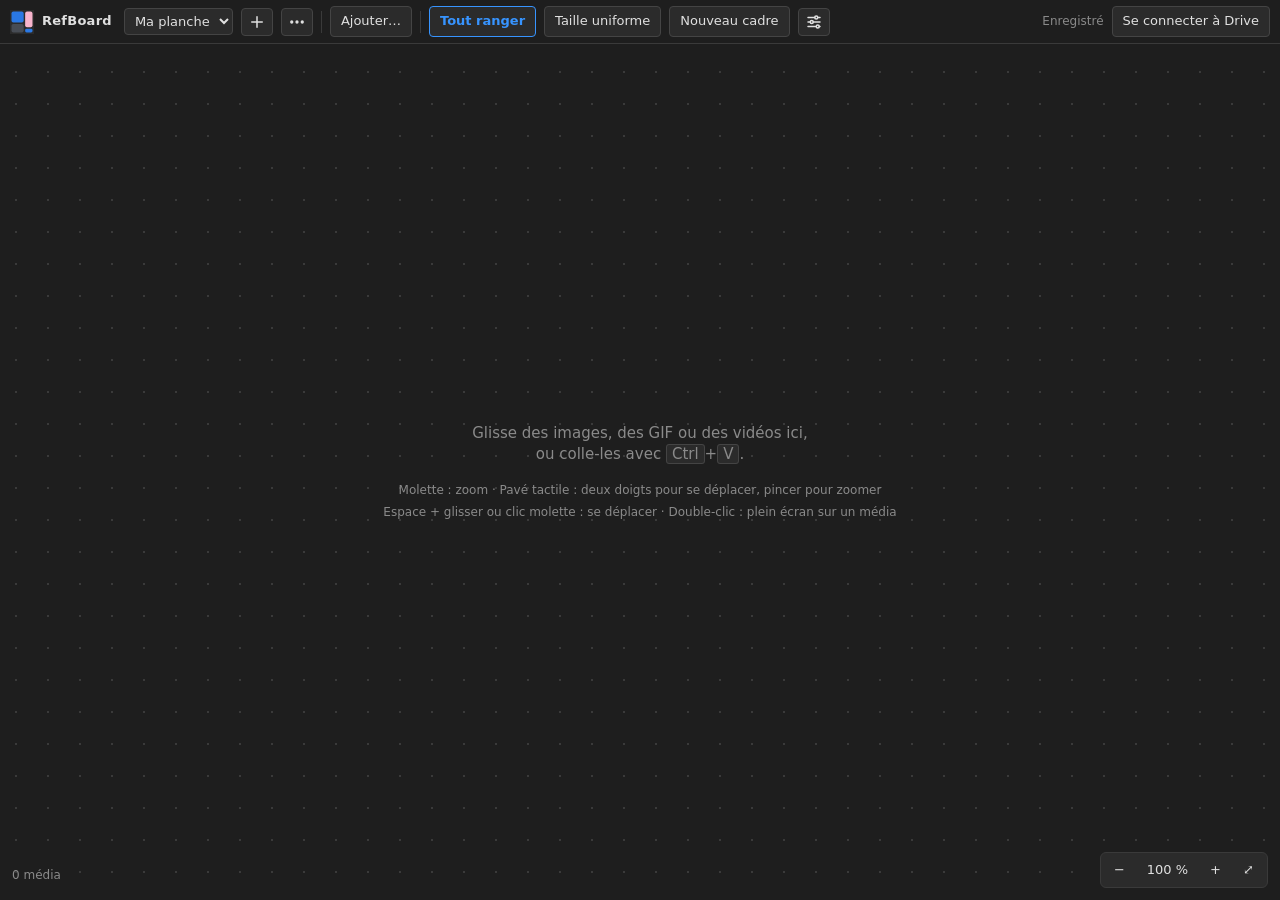
<file: index.html>
<!doctype html>
<html lang="fr">
<head>
  <meta charset="utf-8">
  <meta name="viewport" content="width=device-width, initial-scale=1">
  <title>RefBoard</title>
  <link rel="icon" href="assets/icon.svg" type="image/svg+xml">
  <link rel="manifest" href="manifest.webmanifest">
  <link rel="apple-touch-icon" href="assets/icon-192.png">
  <meta name="theme-color" content="#1e1e1e">
  <link rel="stylesheet" href="css/theme.css?v=13">
  <link rel="stylesheet" href="css/style.css?v=13">
</head>
<body>
  <header id="toolbar">
    <img class="logo-icon" src="assets/icon.svg" alt="">
    <span class="logo">RefBoard</span>
    <select id="boardSelect" title="Changer de planche"></select>
    <button id="boardNew" class="icon" title="Nouvelle planche" aria-label="Nouvelle planche"><svg class="icone" viewBox="0 0 24 24" fill="none" stroke="currentColor" stroke-width="2" stroke-linecap="round" stroke-linejoin="round" aria-hidden="true"><path d="M12 5v14M5 12h14"/></svg></button>
    <button id="boardMenuBtn" class="icon" title="Renommer ou supprimer la planche" aria-label="Renommer ou supprimer la planche"><svg class="icone" viewBox="0 0 24 24" fill="none" stroke="currentColor" stroke-width="2" stroke-linecap="round" stroke-linejoin="round" aria-hidden="true"><circle cx="5" cy="12" r="1.2" fill="currentColor"/><circle cx="12" cy="12" r="1.2" fill="currentColor"/><circle cx="19" cy="12" r="1.2" fill="currentColor"/></svg></button>
    <div id="tools">
    <button id="boardNew2" class="phone-only">Nouvelle planche</button>
    <button id="boardMenuBtn2" class="phone-only">Renommer ou supprimer la planche…</button>
    <span class="sep"></span>
    <button id="addBtn" title="Ajouter des fichiers (ou glisse-les, ou colle-les avec Ctrl+V)">Ajouter…</button>
    <input type="file" id="fileInput" multiple hidden
      accept="image/jpeg,image/png,image/webp,image/gif,video/mp4,video/webm">
    <span class="sep"></span>
    <button id="arrangeBtn" class="primary">Tout ranger</button>
    <button id="uniformBtn">Taille uniforme</button>
    <button id="frameBtn" title="Regrouper dans un cadre (Ctrl+G)">Nouveau cadre</button>
    <button id="settingsBtn" class="icon" title="Réglages du rangement" aria-label="Réglages du rangement"><svg class="icone" viewBox="0 0 24 24" fill="none" stroke="currentColor" stroke-width="2" stroke-linecap="round" stroke-linejoin="round" aria-hidden="true"><path d="M4 6h9M17 6h3M4 12h3M11 12h9M4 18h11M19 18h1"/><circle cx="15" cy="6" r="2"/><circle cx="9" cy="12" r="2"/><circle cx="17" cy="18" r="2"/></svg></button>
    </div>
    <span class="grow"></span>
    <span id="status"></span>
    <button id="driveBtn" data-state="off">Se connecter à Drive</button>
    <button id="toolsBtn" class="icon" title="Outils" aria-label="Outils"><svg class="icone" viewBox="0 0 24 24" fill="none" stroke="currentColor" stroke-width="2" stroke-linecap="round" stroke-linejoin="round" aria-hidden="true"><path d="M4 6h16M4 12h16M4 18h16"/></svg></button>
  </header>

  <main id="stage">
    <div id="world"></div>
    <div id="overlay">
      <div id="selBox" hidden>
        <div class="handle" data-corner="nw"></div>
        <div class="handle" data-corner="ne"></div>
        <div class="handle" data-corner="sw"></div>
        <div class="handle" data-corner="se"></div>
      </div>
      <div id="rubber" hidden></div>
      <div id="dropMark" hidden></div>
    </div>
    <div id="empty" hidden>
      <div>
        <p>Glisse des images, des GIF ou des vidéos ici,<br>ou colle-les avec <kbd>Ctrl</kbd>+<kbd>V</kbd>.</p>
        <p class="hint touch-hint">Un doigt : se déplacer · Deux doigts : zoomer · Deux touchers : plein écran sur un média</p>
        <p class="hint mouse-hint">Molette : zoom · Pavé tactile : deux doigts pour se déplacer, pincer pour zoomer<br>
          Espace + glisser ou clic molette : se déplacer · Double-clic : plein écran sur un média</p>
      </div>
    </div>
  </main>

  <div id="zoomBar">
    <button id="zoomOut" title="Dézoomer (Ctrl −)">−</button>
    <button id="zoomLabel" title="Revenir à 100 % (Ctrl 0)">100 %</button>
    <button id="zoomIn" title="Zoomer (Ctrl +)">+</button>
    <button id="zoomFit" title="Tout voir (Shift 1)">⤢</button>
  </div>
  <div id="info"></div>

  <form id="settingsPanel" class="panel" hidden onsubmit="return false">
    <h3>Rangement</h3>
    <label>Disposition
      <select name="mode">
        <option value="rows">Lignes justifiées</option>
        <option value="grid">Grille</option>
      </select>
    </label>
    <label><span data-for="rows">Hauteur des lignes</span><span data-for="grid">Taille des cases</span>
      <span><input name="rowHeight" type="number" min="20" step="10"> px</span></label>
    <label>Espacement <span><input name="gap" type="number" min="0" step="2"> px</span></label>
    <label data-for="rows">Largeur totale <span><input name="width" type="number" min="100" step="100" placeholder="auto"> px</span></label>
    <label data-for="grid">Colonnes <span><input name="cols" type="number" min="1" placeholder="auto"></span></label>
    <label>Ordre
      <select name="order">
        <option value="position">Position actuelle</option>
        <option value="added">Date d'ajout</option>
        <option value="type">Vidéos, GIF, puis images</option>
      </select>
    </label>
    <button type="button" id="panelArrange" class="primary">Ranger</button>

    <h3>Taille uniforme</h3>
    <label>
      <select name="uniformDim">
        <option value="h">Même hauteur</option>
        <option value="w">Même largeur</option>
      </select>
      <span><input name="uniformSize" type="number" min="20" step="10"> px</span>
    </label>
    <button type="button" id="panelUniform">Appliquer</button>

    <h3>Navigation</h3>
    <label>Molette
      <select name="wheel">
        <option value="auto">Détection auto (comme Miro)</option>
        <option value="zoom">Zoome toujours</option>
        <option value="pan">Fait défiler</option>
      </select>
    </label>
  </form>

  <div id="menu" class="menu" hidden></div>
  <div id="framePalette" hidden onmousedown="event.preventDefault()"></div>
  <div id="toast"></div>

  <script src="https://accounts.google.com/gsi/client" async></script>
  <script src="js/config.js?v=13"></script>
  <script src="js/db.js?v=13"></script>
  <script src="js/layout.js?v=13"></script>
  <script src="js/media.js?v=13"></script>
  <script src="js/drive.js?v=13"></script>
  <script src="js/board.js?v=13"></script>
  <script src="js/sync.js?v=13"></script>
  <script src="js/app.js?v=13"></script>
</body>
</html>
</file>
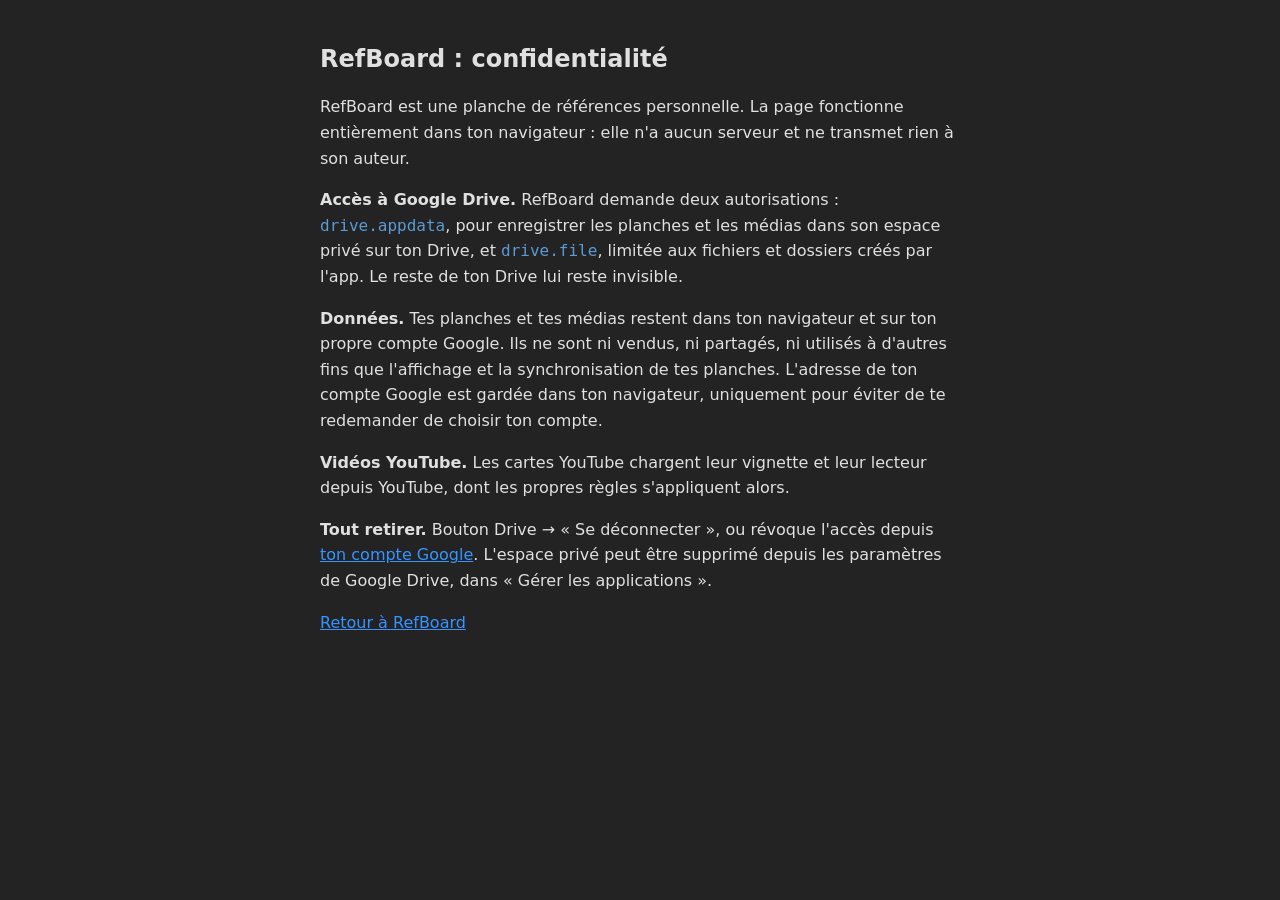
<file: confidentialite.html>
<!doctype html>
<html lang="fr">
<head>
  <meta charset="utf-8">
  <meta name="viewport" content="width=device-width, initial-scale=1">
  <title>RefBoard · Confidentialité</title>
  <link rel="stylesheet" href="css/theme.css?v=12">
  <style>
    body { max-width: 640px; margin: 40px auto; padding: 0 16px; font: 16px/1.6 var(--police); }
    h1 { font-size: 24px; }
    code { color: var(--accent-doux); }
  </style>
</head>
<body>
  <h1>RefBoard : confidentialité</h1>
  <p>RefBoard est une planche de références personnelle. La page fonctionne entièrement dans ton navigateur : elle n'a aucun serveur et ne transmet rien à son auteur.</p>
  <p><strong>Accès à Google Drive.</strong> RefBoard demande deux autorisations : <code>drive.appdata</code>, pour enregistrer les planches et les médias dans son espace privé sur ton Drive, et <code>drive.file</code>, limitée aux fichiers et dossiers créés par l'app. Le reste de ton Drive lui reste invisible.</p>
  <p><strong>Données.</strong> Tes planches et tes médias restent dans ton navigateur et sur ton propre compte Google. Ils ne sont ni vendus, ni partagés, ni utilisés à d'autres fins que l'affichage et la synchronisation de tes planches. L'adresse de ton compte Google est gardée dans ton navigateur, uniquement pour éviter de te redemander de choisir ton compte.</p>
  <p><strong>Vidéos YouTube.</strong> Les cartes YouTube chargent leur vignette et leur lecteur depuis YouTube, dont les propres règles s'appliquent alors.</p>
  <p><strong>Tout retirer.</strong> Bouton Drive → « Se déconnecter », ou révoque l'accès depuis <a href="https://myaccount.google.com/permissions">ton compte Google</a>. L'espace privé peut être supprimé depuis les paramètres de Google Drive, dans « Gérer les applications ».</p>
  <p><a href="./">Retour à RefBoard</a></p>
</body>
</html>
</file>
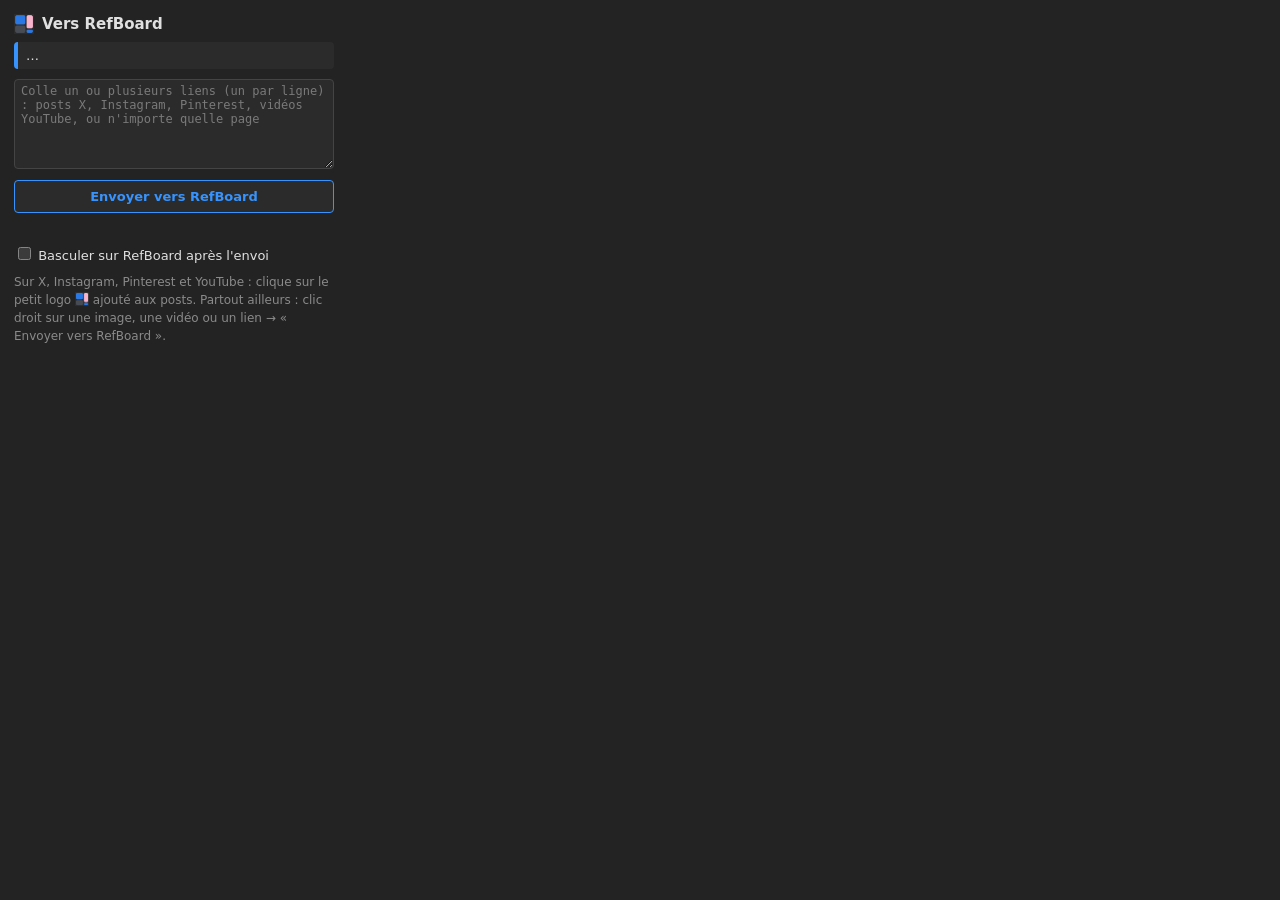
<file: extension/popup.html>
<!doctype html>
<html lang="fr">
<head>
  <meta charset="utf-8">
  <link rel="stylesheet" href="theme.css">
  <style>
    body { width: 320px; margin: 0; padding: 14px; font: 13px var(--police); background: var(--fond-app); }
    h1 { font-size: 15px; margin: 0 0 8px; display: flex; align-items: center; gap: 8px; }
    h1 img { width: 20px; height: 20px; }
    #board { margin: 0 0 10px; padding: 6px 8px; border-radius: var(--rayon); background: var(--fond-carte); border-left: 4px solid var(--accent); }
    #board.none { border-left-color: var(--attention); }
    textarea { width: 100%; box-sizing: border-box; height: 90px; font: 12px monospace; padding: 4px 6px; }
    button { width: 100%; margin-top: 8px; padding: 8px; border-color: var(--accent); color: var(--accent); font-weight: 700; }
    button:hover:not(:disabled) { background: var(--ligne-alternee); }
    button:disabled { opacity: .6; }
    label { display: block; margin-top: 10px; }
    #status { margin-top: 8px; min-height: 1em; }
    #status .icone { width: 16px; height: 16px; vertical-align: -3px; margin-right: 4px; color: var(--succes); }
    .hint .icone { width: 14px; height: 14px; vertical-align: -2px; }
    .err { color: var(--critique); }
    .hint { color: var(--texte-secondaire); font-size: 12px; margin-top: 10px; line-height: 1.5; }
  </style>
</head>
<body>
  <h1><img src="icons/icon-32.png" alt="">Vers RefBoard</h1>
  <div id="board">…</div>
  <textarea id="urls" placeholder="Colle un ou plusieurs liens (un par ligne) : posts X, Instagram, Pinterest, vidéos YouTube, ou n'importe quelle page"></textarea>
  <button id="send">Envoyer vers RefBoard</button>
  <div id="status"></div>
  <label><input type="checkbox" id="focus"> Basculer sur RefBoard après l'envoi</label>
  <p class="hint">Sur X, Instagram, Pinterest et YouTube : clique sur le petit logo <img class="icone" src="icons/icon-16.png" alt=""> ajouté aux posts.
    Partout ailleurs : clic droit sur une image, une vidéo ou un lien → « Envoyer vers RefBoard ».</p>
  <script src="popup.js"></script>
</body>
</html>
</file>
<file: css/theme.css>
/*
 * theme.css — identité visuelle commune des apps web de MY APPS (thème sombre).
 *
 * SOURCE UNIQUE : _Commun\theme.css. Les apps web (RefBoard, X Bookmarks, Bridge, Photo Album…)
 * en ont une COPIE IDENTIQUE à côté de leur propre CSS, chargée AVANT lui.
 * Ne pas modifier la copie sur place : modifier ici, puis recopier.
 *
 * Mêmes valeurs que _Commun\theme.py (référence : Tracker). Une couleur = un sens partout.
 * Icônes : SVG inline du jeu commun (_Commun\icones_ui\*.svg, 24 × 24, trait 2, currentColor)
 * dans un élément de classe « icone ».
 */

:root {
  color-scheme: dark;

  /* Fonds */
  --fond-app: #232323;
  --fond-panneau: #1e1e1e;
  --fond-carte: #2b2b2b;
  --ligne-alternee: #323232;
  --survol: #555555;            /* poignée de barre de défilement survolée */

  /* Bordures */
  --bordure: #444444;
  --bordure-douce: #3a3a3a;

  /* Accent */
  --accent: #3794ff;
  --accent-doux: #5b9bd5;       /* titres de section */
  --sur-accent: #ffffff;        /* texte posé sur l'accent */

  /* Textes */
  --texte: #e0e0e0;
  --texte-secondaire: #8a8a8a;
  --texte-discret: #7a7a7a;

  /* Couleurs sémantiques */
  --critique: #ff5252;          /* erreur, suppression */
  --attention: #ff9800;
  --intermediaire: #ffd54f;
  --succes: #66bb6a;
  --categorie-a: #ba68c8;
  --categorie-b: #ffb74d;

  /* Formes */
  --rayon: 4px;                 /* boutons, champs */
  --rayon-carte: 6px;           /* cartes, panneaux */
  --rayon-petit: 3px;           /* pastilles, éléments de liste */

  /* Police */
  --police: "Segoe UI", "Noto Sans", system-ui, -apple-system, Roboto, sans-serif;
  --taille-texte: 14px;         /* 11 pt Qt ≈ 14 px à l'écran */
}

/* ---------- Base ---------- */
html { background: var(--fond-app); }
body {
  margin: 0;
  background: var(--fond-app);
  color: var(--texte);
  font-family: var(--police);
  font-size: var(--taille-texte);
}
::selection { background: var(--accent); color: var(--sur-accent); }

a { color: var(--accent); }
a:hover { color: var(--accent-doux); }

/* ---------- Boutons ---------- */
button {
  font: inherit;
  color: var(--texte);
  background: var(--fond-carte);
  border: 1px solid var(--bordure);
  border-radius: var(--rayon);
  cursor: pointer;
}
button:hover { border-color: var(--accent); }
button:active { background: var(--ligne-alternee); }
button:disabled { color: var(--texte-discret); border-color: var(--bordure-douce); cursor: default; }

/* ---------- Champs ---------- */
input, select, textarea {
  font: inherit;
  color: var(--texte);
  background: var(--fond-carte);
  border: 1px solid var(--bordure);
  border-radius: var(--rayon);
}
input::placeholder, textarea::placeholder { color: var(--texte-discret); }
input:focus, select:focus, textarea:focus { border-color: var(--accent); outline: none; }
input[type="checkbox"], input[type="radio"], input[type="range"], progress { accent-color: var(--accent); }

/* Focus clavier toujours visible, à l'accent */
:focus-visible { outline: 2px solid var(--accent); outline-offset: 2px; }

/* ---------- Barres de défilement ---------- */
html { scrollbar-color: var(--bordure) transparent; }
::-webkit-scrollbar { width: 10px; height: 10px; }
::-webkit-scrollbar-track { background: transparent; }
::-webkit-scrollbar-thumb { background: var(--bordure); border-radius: 4px; }
::-webkit-scrollbar-thumb:hover { background: var(--survol); }

/* ---------- Icônes (SVG inline du jeu commun) ---------- */
.icone {
  width: 20px;
  height: 20px;
  flex: none;
  display: inline-block;
  vertical-align: middle;
  fill: none;
  stroke: currentColor;
  stroke-width: 2;
  stroke-linecap: round;
  stroke-linejoin: round;
}
</file>
<file: css/style.css>
/* Couleurs, police et rayons : css/theme.css (copie de _Commun/theme.css), chargé avant ce fichier. */

* { box-sizing: border-box; }
html, body { margin: 0; height: 100%; overflow: hidden; background: var(--fond-app); color: var(--texte); }
body { font: 13px/1.4 var(--police); }
button, select, input { font: inherit; color: inherit; }
button {
  background: var(--fond-carte); border: 1px solid var(--bordure); border-radius: var(--rayon);
  padding: 5px 10px; cursor: pointer; white-space: nowrap;
}
button:hover { border-color: var(--accent); }
button.primary { border-color: var(--accent); color: var(--accent); font-weight: 600; }
button.icon { padding: 4px 6px; min-width: 30px; display: inline-flex; align-items: center; justify-content: center; }
button.icon .icone { width: 18px; height: 18px; }
select, input { background: var(--fond-carte); border: 1px solid var(--bordure); border-radius: var(--rayon); padding: 4px 6px; }
kbd { background: var(--fond-carte); border: 1px solid var(--bordure); border-radius: var(--rayon-petit); padding: 0 5px; font: inherit; }

/* Barre d'outils */
#toolbar {
  position: fixed; inset: 0 0 auto 0; height: 44px; z-index: 10;
  display: flex; align-items: center; gap: 8px; padding: 0 10px;
  background: var(--fond-panneau); border-bottom: 1px solid var(--bordure-douce);
}
.logo-icon { width: 24px; height: 24px; display: block; }
.logo { font-weight: 700; letter-spacing: .02em; margin-right: 4px; }
.sep { width: 1px; height: 22px; background: var(--bordure-douce); }
.grow { flex: 1; }
#boardSelect { max-width: 220px; }
#status { color: var(--texte-secondaire); font-size: 12px; }
#driveBtn[data-state="on"] { color: var(--succes); }
#driveBtn[data-state="auth"], #driveBtn[data-state="error"] { border-color: var(--attention); color: var(--attention); }
#driveBtn[data-state="connecting"] { color: var(--texte-secondaire); }
#driveBtn .icone { width: 16px; height: 16px; vertical-align: -3px; }

/* Canevas */
#stage {
  position: fixed; inset: 44px 0 0 0; overflow: hidden; touch-action: none;
  background-color: var(--fond-panneau);
  background-image: radial-gradient(circle, var(--bordure-douce) 1px, transparent 1.3px);
}
#stage.no-grid { background-image: none; }
body.space #stage { cursor: grab; }
#stage.panning { cursor: grabbing; }
body.dragover #stage { outline: 2px dashed var(--accent); outline-offset: -8px; }

#world { position: absolute; left: 0; top: 0; transform-origin: 0 0; --inv: 1; --frame-inv: 1; }
#world.animate .item { transition: transform .4s ease, width .4s ease, height .4s ease; }

.item { position: absolute; left: 0; top: 0; background: var(--fond-carte); user-select: none; }
.item .media { display: block; width: 100%; height: 100%; object-fit: contain; pointer-events: none; border: 0; }
.item[data-type="youtube"] .media { object-fit: cover; }
.item.playing .media { pointer-events: auto; } /* les commandes du lecteur YouTube restent cliquables */
.item.selected { outline: calc(2px * var(--inv)) solid var(--accent); }

/* Outils et badges : contre-zoomés pour garder la même taille à l'écran */
.item .tools {
  position: absolute; top: 0; right: 0; display: flex; gap: 4px; padding: 6px;
  transform: scale(var(--inv)); transform-origin: top right;
  opacity: 0; transition: opacity .12s;
}
.item:hover .tools { opacity: 1; }
.item .tools button {
  width: 26px; height: 26px; padding: 0; border: 0; border-radius: var(--rayon);
  display: inline-flex; align-items: center; justify-content: center;
  background: rgba(0, 0, 0, .65); color: #fff; font-size: 13px;
}
.item .tools .icone { width: 16px; height: 16px; }
.item .tools button:hover { background: var(--accent); }
.item:not(.has-source) [data-act="source"] { display: none; }
.item .badge { position: absolute; left: 0; bottom: 0; padding: 6px; transform: scale(var(--inv)); transform-origin: bottom left; pointer-events: none; }
.item .badge span { display: block; padding: 1px 5px; border-radius: var(--rayon-petit); background: rgba(0, 0, 0, .6); color: #fff; font-size: 10px; font-weight: 600; letter-spacing: .04em; font-variant-numeric: tabular-nums; white-space: pre; }
/* Ligne de lecture des vidéos : toujours fine, jamais cliquable, au survol ou quand la vidéo est sélectionnée */
.item .ligne { position: absolute; left: 0; right: 0; bottom: 0; height: calc(2px * var(--inv)); background: rgba(255, 255, 255, .18); pointer-events: none; opacity: 0; transition: opacity .12s; }
.item .ligne i { position: absolute; inset: 0; background: var(--accent); transform: scaleX(0); transform-origin: left; }
.item:has(video.media):hover .ligne, .item.selected:has(video.media) .ligne { opacity: 1; }
.item.tiny .ligne { display: none; }
body.scrubbing, body.scrubbing * { cursor: ew-resize !important; }
.item.tiny .tools, .item.tiny .badge { display: none; }

.item.dragging { z-index: 10; }

/* Cadres : le fond laisse passer les clics, seuls les bords et l'onglet s'attrapent.
   L'anneau, l'onglet et son arrondi forment une seule forme ; --line dessine le contour de sélection autour. */
.frame {
  --inv: var(--frame-inv); /* tout le cadre suit cette échelle, qui rétrécit au dézoom */
  --frame: #475166;
  --bright: hsl(from var(--frame) h calc(s + 30) calc(l + 28));
  --line: transparent;
  --edge: calc(14px * var(--inv));
  --thin: calc(2px * var(--inv));
  --radius: calc(22px * var(--inv));
  --inner: calc(8px * var(--inv));
  position: absolute; left: 0; top: 0; pointer-events: none; border-radius: 0 var(--inner) var(--inner) var(--inner);
  background: color-mix(in srgb, var(--frame) 14%, transparent);
}
.frame.selected, .frame.drop-target { --line: var(--bright); }
.frame.drop-target { background: color-mix(in srgb, var(--frame) 30%, transparent); }
#world.animate .frame { transition: transform .4s ease, width .4s ease, height .4s ease; }
.frame-ring {
  position: absolute; inset: calc(-1 * var(--edge)); border: var(--edge) solid var(--frame);
  border-radius: 0 var(--radius) var(--radius) var(--radius);
}
.frame-line {
  position: absolute; inset: calc(-1 * var(--edge) - var(--thin)); border: var(--thin) solid var(--line);
  border-radius: 0 calc(var(--radius) + var(--thin)) calc(var(--radius) + var(--thin)) calc(var(--radius) + var(--thin));
}
.frame-corner { /* arrondi intérieur du coin haut-gauche, sous l'onglet */
  position: absolute; left: 0; top: 0; width: var(--inner); height: var(--inner);
  background: radial-gradient(circle at 100% 100%, transparent var(--inner), var(--frame) var(--inner));
}
.frame-edge { position: absolute; pointer-events: auto; cursor: move; }
.frame-edge.top { left: calc(-1 * var(--edge)); right: calc(-1 * var(--edge)); top: calc(-1 * var(--edge)); height: var(--edge); }
.frame-edge.bottom { left: calc(-1 * var(--edge)); right: calc(-1 * var(--edge)); bottom: calc(-1 * var(--edge)); height: var(--edge); }
.frame-edge.left { top: 0; bottom: 0; left: calc(-1 * var(--edge)); width: var(--edge); }
.frame-edge.right { top: 0; bottom: 0; right: calc(-1 * var(--edge)); width: var(--edge); }
.frame-tab {
  /* L'onglet descend sur l'anneau. Le navigateur cale les boîtes au pixel du canevas : à fort zoom, le recouvrement doit
     valoir un pixel du canevas (--ov, exprimé à l'échelle de l'onglet), sinon une coupure apparaît. */
  --ov: max(1px, calc(1px / var(--inv)));
  position: absolute; left: calc(-1 * var(--edge)); bottom: calc(100% + var(--edge) - var(--ov) * var(--inv));
  display: flex; align-items: center; gap: 8px; padding: 6px 14px calc(5px + var(--ov)); border-radius: 12px 12px 0 0;
  background: var(--frame); color: #fff; font-size: 14px; font-weight: 600; white-space: nowrap; user-select: none;
  pointer-events: auto; cursor: move; transform: scale(var(--inv)); transform-origin: bottom left;
  box-shadow: 0 0 0 2px var(--line);
  /* contour de sélection : on le coupe là où l'onglet recouvre l'anneau */
  clip-path: polygon(-2px -2px, calc(100% + 12px) -2px, calc(100% + 12px) 100%, calc(100% + 2px) 100%,
    calc(100% + 2px) calc(100% - var(--ov)), 100% calc(100% - var(--ov)), 100% 100%, -2px 100%);
}
.frame-tab::after { /* raccord arrondi entre l'onglet et le haut du cadre */
  content: ""; position: absolute; left: 100%; bottom: 0; width: 10px; height: calc(10px + var(--ov));
  background: radial-gradient(circle at 100% 0, transparent 8px, var(--line) 8px, var(--line) 10px, var(--frame) 10px);
}
.frame-tab span { display: block; max-width: 320px; overflow: hidden; text-overflow: ellipsis; }
.frame-tab input { width: 200px; padding: 0 6px; border: 0; border-radius: 5px; background: rgba(0, 0, 0, .35); color: #fff; font-weight: 600; cursor: text; }
.frame-dot { width: 16px; height: 16px; padding: 0; flex: none; border: 2px solid #fff; border-radius: 50%; background: var(--frame); cursor: pointer; }
.frame-dot:hover { border-color: #fff; transform: scale(1.15); }
.frame-grip { /* poignée de largeur : n'apparaît qu'au survol du coin bas-droit */
  position: absolute; right: calc(-1 * var(--edge)); bottom: calc(-1 * var(--edge));
  width: calc(30px * var(--inv)); height: calc(30px * var(--inv));
  pointer-events: auto; cursor: nwse-resize; opacity: 0; transition: opacity .1s;
}
.frame-grip:hover, .frame.resizing .frame-grip { opacity: 1; }
.frame-grip svg { display: block; width: 100%; height: 100%; overflow: visible; }
.frame-grip path { fill: none; stroke: var(--bright); stroke-width: 4; stroke-linecap: round; }
body.resizing-frame, body.resizing-frame * { cursor: nwse-resize !important; }

/* Palette de couleurs des cadres */
#framePalette {
  position: fixed; z-index: 30; display: grid; grid-template-columns: repeat(6, 26px); gap: 5px; padding: 8px;
  background: var(--fond-carte); border: 1px solid var(--bordure); border-radius: var(--rayon-carte); box-shadow: 0 12px 32px rgba(0, 0, 0, .5);
}
#framePalette[hidden] { display: none; }
#framePalette button { width: 26px; height: 26px; padding: 0; border: 0; border-radius: var(--rayon); }
#framePalette button:hover, #framePalette button.current { outline: 2px solid #fff; outline-offset: 1px; }

/* Sélection */
#selBox.no-handles .handle { display: none; }
#dropMark { position: absolute; width: 4px; border-radius: 2px; background: var(--accent); box-shadow: 0 0 0 1px #fff; }
#dropMark[hidden] { display: none; }
#overlay { position: absolute; inset: 0; pointer-events: none; }
#selBox { position: absolute; border: 1px solid var(--accent); }
#selBox[hidden], #rubber[hidden] { display: none; }
.handle {
  position: absolute; width: 10px; height: 10px; pointer-events: auto;
  background: #fff; border: 1px solid var(--accent); border-radius: 2px;
}
.handle[data-corner="nw"] { left: -6px; top: -6px; cursor: nwse-resize; }
.handle[data-corner="ne"] { right: -6px; top: -6px; cursor: nesw-resize; }
.handle[data-corner="sw"] { left: -6px; bottom: -6px; cursor: nesw-resize; }
.handle[data-corner="se"] { right: -6px; bottom: -6px; cursor: nwse-resize; }
#rubber { position: absolute; border: 1px solid var(--accent); background: color-mix(in srgb, var(--accent) 12%, transparent); }

#empty {
  position: absolute; inset: 0; display: flex; align-items: center; justify-content: center;
  text-align: center; color: var(--texte-secondaire); font-size: 15px; pointer-events: none;
}
#empty[hidden] { display: none; }
#empty .hint { font-size: 12px; line-height: 1.8; }

/* Zoom et infos */
#zoomBar {
  position: fixed; right: 12px; bottom: 12px; z-index: 10; display: flex; gap: 2px; padding: 3px;
  background: var(--fond-carte); border: 1px solid var(--bordure-douce); border-radius: var(--rayon-carte);
}
#zoomBar button { border: 0; background: transparent; min-width: 30px; }
#zoomBar button:hover { background: var(--ligne-alternee); color: var(--accent); }
#zoomLabel { min-width: 60px; }
#info { position: fixed; left: 12px; bottom: 16px; z-index: 10; color: var(--texte-secondaire); font-size: 12px; pointer-events: none; }

/* Panneau de réglages */
.panel {
  position: fixed; top: 50px; z-index: 20; width: 310px; padding: 12px;
  display: grid; gap: 8px;
  background: var(--fond-carte); border: 1px solid var(--bordure); border-radius: var(--rayon-carte);
  box-shadow: 0 12px 32px rgba(0, 0, 0, .5);
}
.panel[hidden] { display: none; }
.panel h3 { margin: 6px 0 0; font-size: 11px; font-weight: 600; text-transform: uppercase; letter-spacing: .06em; color: var(--accent-doux); }
.panel h3:first-child { margin-top: 0; }
.panel label { display: flex; align-items: center; justify-content: space-between; gap: 8px; }
.panel input[type="number"] { width: 76px; }
.panel[data-mode="rows"] [data-for="grid"], .panel[data-mode="grid"] [data-for="rows"] { display: none; }

/* Menu contextuel */
.menu {
  position: fixed; z-index: 30; min-width: 220px; padding: 4px;
  display: flex; flex-direction: column;
  background: var(--fond-carte); border: 1px solid var(--bordure); border-radius: var(--rayon-carte);
  box-shadow: 0 12px 32px rgba(0, 0, 0, .5);
}
.menu[hidden] { display: none; }
.menu button { border: 0; border-radius: var(--rayon-petit); background: transparent; text-align: left; padding: 6px 10px; }
.menu button:hover { background: var(--accent); color: var(--sur-accent); }
.menu .danger { color: var(--critique); }
.menu hr { border: 0; border-top: 1px solid var(--bordure-douce); margin: 4px 0; width: 100%; }

/* Messages */
#toast {
  position: fixed; left: 50%; bottom: 20px; z-index: 40; transform: translateX(-50%);
  max-width: min(560px, 90vw); padding: 9px 14px; border-radius: var(--rayon-carte);
  background: var(--fond-carte); border: 1px solid var(--bordure); border-left: 4px solid var(--accent);
  opacity: 0; pointer-events: none; transition: opacity .2s;
}
#toast.show { opacity: 1; }
#toast.error { border-color: var(--critique); }

/* Écrans tactiles : pas de survol, les boutons d'un média apparaissent quand il est sélectionné */
#tools { display: contents; }
#toolsBtn, .touch-hint, .phone-only { display: none; }
@media (hover: none) {
  .item.selected .tools { opacity: 1; }
  .touch-hint { display: block; }
  .mouse-hint { display: none; }
}

/* Téléphone : les outils passent dans le menu ☰, la planche et Drive restent dans la barre */
@media (max-width: 760px) {
  #toolbar { gap: 6px; padding: 0 8px; }
  .logo, #status, #boardNew, #boardMenuBtn { display: none; }
  #tools .phone-only { display: block; }
  #boardSelect { flex: 1; min-width: 0; max-width: none; }
  #toolbar .grow { display: none; }
  #toolsBtn { display: inline-flex; }
  #tools {
    display: none; position: fixed; top: 48px; right: 8px; z-index: 20; min-width: 220px; padding: 6px;
    flex-direction: column; gap: 4px;
    background: var(--fond-carte); border: 1px solid var(--bordure); border-radius: var(--rayon-carte);
    box-shadow: 0 12px 32px rgba(0, 0, 0, .5);
  }
  body.tools-open #tools { display: flex; }
  #tools .sep { display: none; }
  #tools button { text-align: left; padding: 9px 12px; }
  #tools #settingsBtn { justify-content: flex-start; gap: 6px; }
  #settingsBtn::after { content: "Réglages du rangement"; }
  .panel { width: auto; left: 8px !important; right: 8px; max-height: calc(100% - 60px); overflow: auto; }
  #info { display: none; }
}
</file>
<file: extension/theme.css>
/*
 * theme.css — identité visuelle commune des apps web de MY APPS (thème sombre).
 *
 * SOURCE UNIQUE : _Commun\theme.css. Les apps web (RefBoard, X Bookmarks, Bridge, Photo Album…)
 * en ont une COPIE IDENTIQUE à côté de leur propre CSS, chargée AVANT lui.
 * Ne pas modifier la copie sur place : modifier ici, puis recopier.
 *
 * Mêmes valeurs que _Commun\theme.py (référence : Tracker). Une couleur = un sens partout.
 * Icônes : SVG inline du jeu commun (_Commun\icones_ui\*.svg, 24 × 24, trait 2, currentColor)
 * dans un élément de classe « icone ».
 */

:root {
  color-scheme: dark;

  /* Fonds */
  --fond-app: #232323;
  --fond-panneau: #1e1e1e;
  --fond-carte: #2b2b2b;
  --ligne-alternee: #323232;
  --survol: #555555;            /* poignée de barre de défilement survolée */

  /* Bordures */
  --bordure: #444444;
  --bordure-douce: #3a3a3a;

  /* Accent */
  --accent: #3794ff;
  --accent-doux: #5b9bd5;       /* titres de section */
  --sur-accent: #ffffff;        /* texte posé sur l'accent */

  /* Textes */
  --texte: #e0e0e0;
  --texte-secondaire: #8a8a8a;
  --texte-discret: #7a7a7a;

  /* Couleurs sémantiques */
  --critique: #ff5252;          /* erreur, suppression */
  --attention: #ff9800;
  --intermediaire: #ffd54f;
  --succes: #66bb6a;
  --categorie-a: #ba68c8;
  --categorie-b: #ffb74d;

  /* Formes */
  --rayon: 4px;                 /* boutons, champs */
  --rayon-carte: 6px;           /* cartes, panneaux */
  --rayon-petit: 3px;           /* pastilles, éléments de liste */

  /* Police */
  --police: "Segoe UI", "Noto Sans", system-ui, -apple-system, Roboto, sans-serif;
  --taille-texte: 14px;         /* 11 pt Qt ≈ 14 px à l'écran */
}

/* ---------- Base ---------- */
html { background: var(--fond-app); }
body {
  margin: 0;
  background: var(--fond-app);
  color: var(--texte);
  font-family: var(--police);
  font-size: var(--taille-texte);
}
::selection { background: var(--accent); color: var(--sur-accent); }

a { color: var(--accent); }
a:hover { color: var(--accent-doux); }

/* ---------- Boutons ---------- */
button {
  font: inherit;
  color: var(--texte);
  background: var(--fond-carte);
  border: 1px solid var(--bordure);
  border-radius: var(--rayon);
  cursor: pointer;
}
button:hover { border-color: var(--accent); }
button:active { background: var(--ligne-alternee); }
button:disabled { color: var(--texte-discret); border-color: var(--bordure-douce); cursor: default; }

/* ---------- Champs ---------- */
input, select, textarea {
  font: inherit;
  color: var(--texte);
  background: var(--fond-carte);
  border: 1px solid var(--bordure);
  border-radius: var(--rayon);
}
input::placeholder, textarea::placeholder { color: var(--texte-discret); }
input:focus, select:focus, textarea:focus { border-color: var(--accent); outline: none; }
input[type="checkbox"], input[type="radio"], input[type="range"], progress { accent-color: var(--accent); }

/* Focus clavier toujours visible, à l'accent */
:focus-visible { outline: 2px solid var(--accent); outline-offset: 2px; }

/* ---------- Barres de défilement ---------- */
html { scrollbar-color: var(--bordure) transparent; }
::-webkit-scrollbar { width: 10px; height: 10px; }
::-webkit-scrollbar-track { background: transparent; }
::-webkit-scrollbar-thumb { background: var(--bordure); border-radius: 4px; }
::-webkit-scrollbar-thumb:hover { background: var(--survol); }

/* ---------- Icônes (SVG inline du jeu commun) ---------- */
.icone {
  width: 20px;
  height: 20px;
  flex: none;
  display: inline-block;
  vertical-align: middle;
  fill: none;
  stroke: currentColor;
  stroke-width: 2;
  stroke-linecap: round;
  stroke-linejoin: round;
}
</file>
